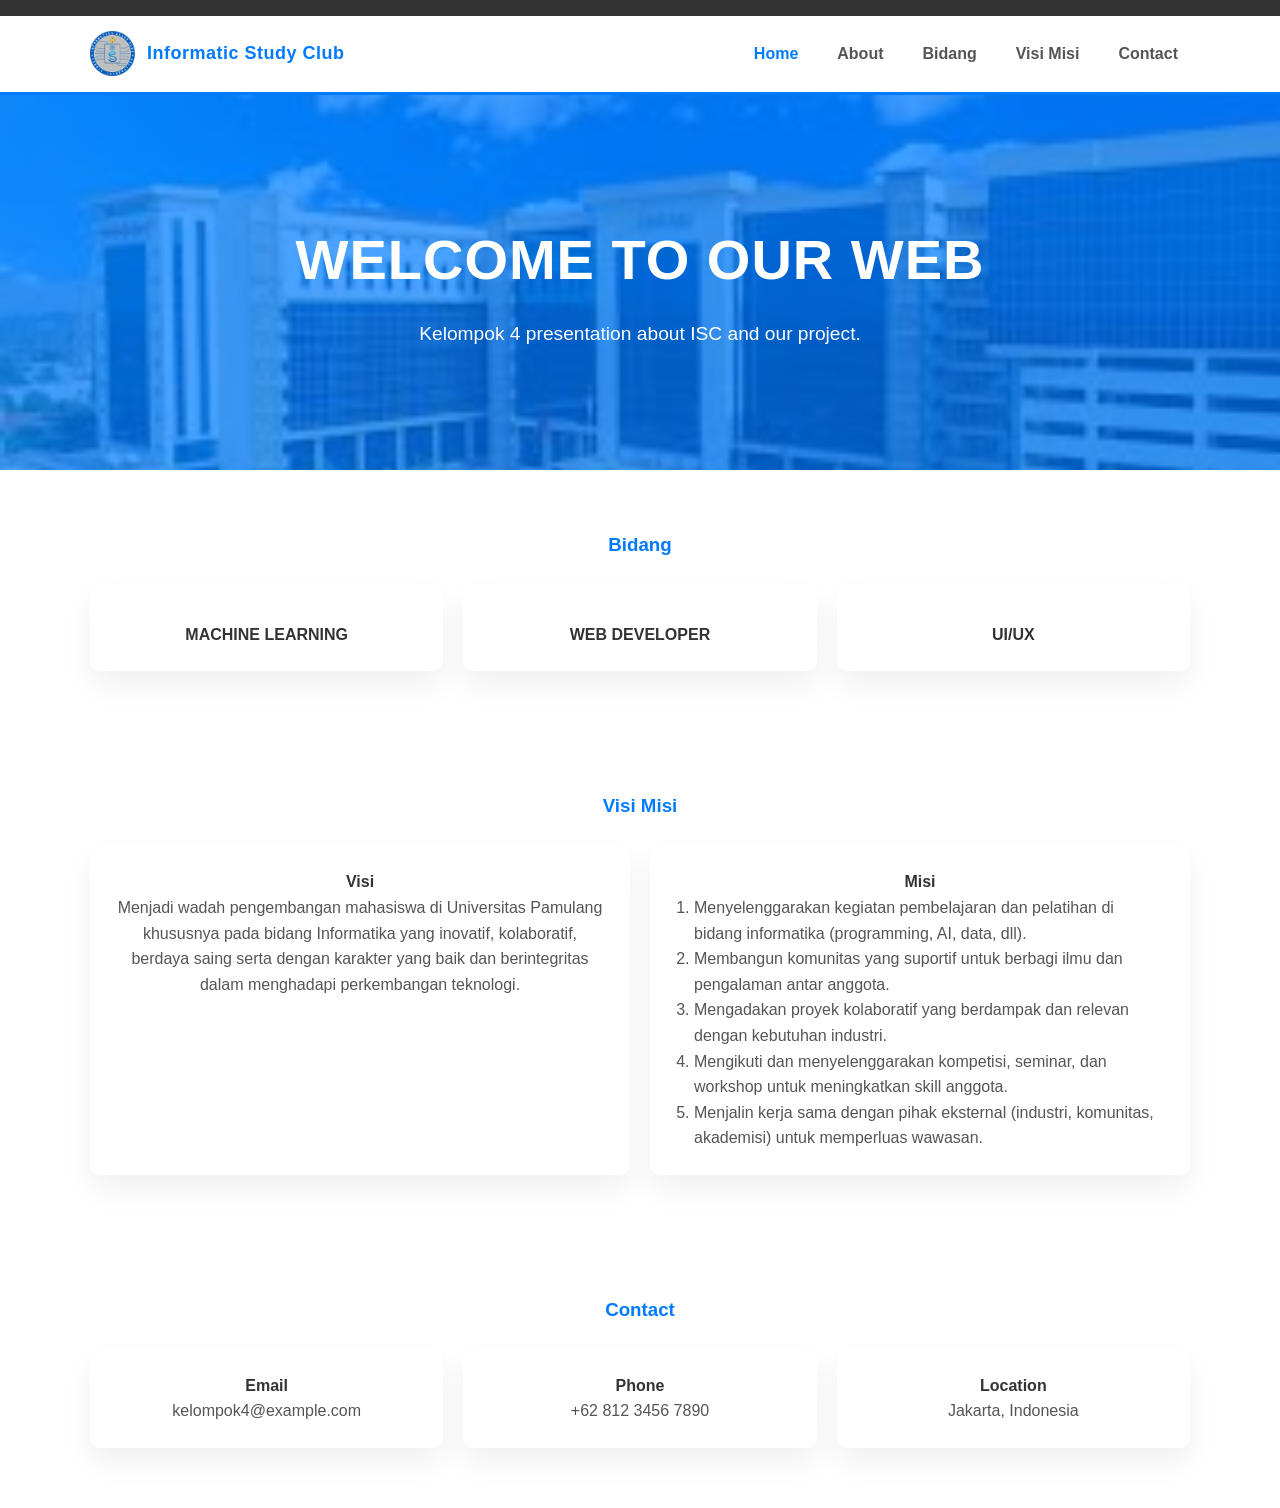
<file: index.html>
<!doctype html>
<html lang="id">
  <head>
    <meta charset="UTF-8" />
    <meta name="viewport" content="width=device-width, initial-scale=1.0" />
    <title>Kelompok 4 - ISC</title>
    <link rel="stylesheet" href="style.css" />
  </head>
  <body>
    <!-- Header Media Sosial -->
    <div class="medsos">
      <div class="container">
        <ul>
          <li>
            <a href="#"><i class="fab fa-facebook-f"></i></a>
          </li>
          <li>
            <a href="#"><i class="fab fa-instagram"></i></a>
          </li>
        </ul>
      </div>
    </div>

    <!-- Navigasi Utama -->
    <header>
      <div class="container header-inner">
        <div class="logo">
          <a href="index.html">
            <img src="logo.png" alt="Logo ISC" />
            <span>Informatic Study Club</span>
          </a>
        </div>

        <nav>
          <ul>
            <li class="active"><a href="#home">Home</a></li>
            <li><a href="about.html">About</a></li>
            <li><a href="#bidang">Bidang</a></li>
            <li><a href="#visi-misi">Visi Misi</a></li>
            <li><a href="#contact">Contact</a></li>
          </ul>
        </nav>
      </div>
    </header>

    <!-- Banner utama -->
    <section id="home" class="banner">
      <div class="container banner-text">
        <h2>Welcome to Our Web</h2>
        <p>Kelompok 4 presentation about ISC and our project.</p>
      </div>
    </section>


    <!-- Bidang Keahlian -->
    <section id="bidang" class="bidang">
      <div class="container">
        <h3>Bidang</h3>
        <div class="box">
          <div class="col-4">
            <div class="icon"><i class="fas fa-desktop"></i></div>
            <h4>MACHINE LEARNING</h4>
          </div>
          <div class="col-4">
            <div class="icon"><i class="fas fa-globe"></i></div>
            <h4>WEB DEVELOPER</h4>
          </div>
          <div class="col-4">
            <div class="icon"><i class="fas fa-pencil-alt"></i></div>
            <h4>UI/UX</h4>
          </div>
        </div>
      </div>
    </section>

        <!-- Visi dan Misi -->
    <section id="visi-misi" class="visi-misi">
      <div class="container">
        <h3>Visi Misi</h3>
        <div class="box">
          <div class="col-4">
            <h4>Visi</h4>
            <p>
              Menjadi wadah pengembangan mahasiswa di Universitas Pamulang khususnya pada bidang Informatika yang
              inovatif, kolaboratif, berdaya saing serta dengan karakter yang baik dan berintegritas 
              dalam menghadapi perkembangan teknologi.
            </p>
          </div>
          <div class="col-4">
            <h4>Misi</h4>
            <ol style="text-align: left; padding-left: 20px; color: #555;">
              <li>Menyelenggarakan kegiatan pembelajaran dan pelatihan di bidang informatika (programming, AI, data, dll).</li>
              <li>Membangun komunitas yang suportif untuk berbagi ilmu dan pengalaman antar anggota.</li>
              <li>Mengadakan proyek kolaboratif yang berdampak dan relevan dengan kebutuhan industri.</li>
              <li>Mengikuti dan menyelenggarakan kompetisi, seminar, dan workshop untuk meningkatkan skill anggota.</li>
              <li>Menjalin kerja sama dengan pihak eksternal (industri, komunitas, akademisi) untuk memperluas wawasan.</li>
            </ol>
          </div>
        </div>
      </div>
    </section>


    <!-- Kontak -->
    <section id="contact" class="contact">
      <div class="container">
        <h3>Contact</h3>
        <div class="contact-grid">
          <div class="col-4">
            <h4>Email</h4>
            <p>kelompok4@example.com</p>
          </div>
          <div class="col-4">
            <h4>Phone</h4>
            <p>+62 812 3456 7890</p>
          </div>
          <div class="col-4">
            <h4>Location</h4>
            <p>Jakarta, Indonesia</p>
          </div>
        </div>
      </div>
    </section>
  </body>
</html>
</file>
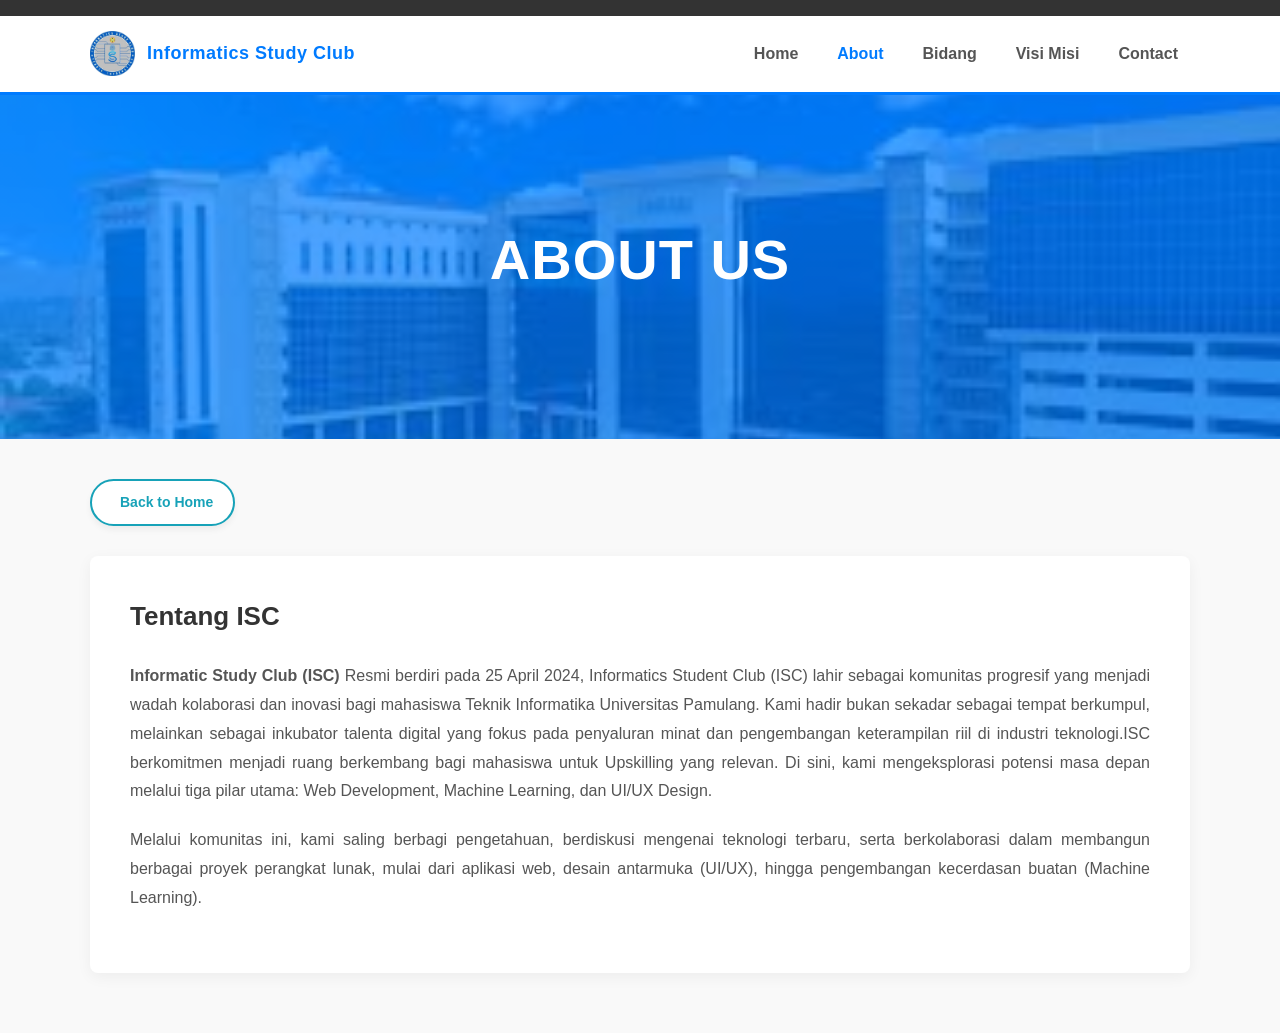
<file: about.html>
<!doctype html>
<html lang="id">
  <head>
    <meta charset="UTF-8" />
    <meta name="viewport" content="width=device-width, initial-scale=1.0" />
    <title>About Us - Informatic Study Club</title>
    <!-- Menghubungkan ke file CSS yang sama -->
    <link rel="stylesheet" href="style.css" />
    <!-- Menghubungkan ke Font Awesome untuk ikon panah kembali -->
    <link rel="stylesheet" href="https://cloudflare.com" />
  </head>
  <body>
    <!--header-->
    <div class="medsos">
      <div class="container">
        <ul>
          <li>
            <a href="#"><i class="fab fa-facebook"></i></a>
          </li>
          <li>
            <a href="#"><i class="fab fa-instagram"></i></a>
          </li>
        </ul>
      </div>
    </div>
    <header>
      <div class="container">
        <div class="logo">
          <a href="index.html">
            <img src="logo.png" alt="Logo ISC" />
            <div class="logo-text">
              <span class="title">Informatics Study Club</span>
            </div>
          </a>
        </div>
        <ul>
          <li><a href="index.html">Home</a></li>
          <li class="active"><a href="about.html">About</a></li>
          <li><a href="index.html#bidang">Bidang</a></li>
          <li><a href="index.html#visi-misi">Visi Misi</a></li>
          <li><a href="index.html#contact">Contact</a></li>
        </ul>
      </div>
    </header>

    <!-- Banner Halaman About -->
    <section class="banner sub-banner">
      <h2>About Us</h2>
    </section>

    <!-- Konten Utama + Tombol Back -->
    <section class="about-detail">
      <div class="container">
        <!-- 👈 TOMBOL BACK -->
        <a href="index.html" class="btn-back">
          <i class="fas fa-arrow-left"></i> Back to Home
        </a>

        <div class="about-box">
          <h3>Tentang ISC</h3>
          <p>
            <strong>Informatic Study Club (ISC)</strong> Resmi berdiri pada 25 April 2024, Informatics Student Club (ISC) lahir sebagai komunitas progresif yang menjadi 
            wadah kolaborasi dan inovasi bagi mahasiswa Teknik Informatika Universitas Pamulang. 
            Kami hadir bukan sekadar sebagai tempat berkumpul, melainkan sebagai inkubator talenta digital yang fokus pada penyaluran minat dan 
            pengembangan keterampilan riil di industri teknologi.
            ​ISC berkomitmen menjadi ruang berkembang bagi mahasiswa untuk Upskilling yang relevan. 
            Di sini, kami mengeksplorasi potensi masa depan melalui tiga pilar utama: 
            Web Development, Machine Learning, dan UI/UX Design.
          </p>
          <p>
            Melalui komunitas ini, kami saling berbagi pengetahuan, berdiskusi
            mengenai teknologi terbaru, serta berkolaborasi dalam membangun
            berbagai proyek perangkat lunak, mulai dari aplikasi web, desain
            antarmuka (UI/UX), hingga pengembangan kecerdasan buatan (Machine
            Learning).
          </p>
        </div>
      </div>
    </section>
  </body>
</html>
</file>
<file: style.css>
/* --- 1. RESET DAN BASE STYLE --- */
* {
  margin: 0;
  padding: 0;
  box-sizing: border-box;
  font-family: Arial, Helvetica, sans-serif;
}

html {
  scroll-behavior: smooth;
}

body {
  background-color: #f4f4f4;
  color: #333;
  line-height: 1.6;
}

a {
  text-decoration: none;
  color: inherit;
}

ul {
  list-style: none;
}

.container {
  width: min(1100px, 90%);
  margin: 0 auto;
}

/* --- 2. LOADER STYLES --- */
.bg-loader {
  position: fixed;
  inset: 0;
  background-color: #ffffff;
  display: grid;
  place-items: center;
  z-index: 9999;
  transition: opacity 0.4s ease, visibility 0.4s ease;
}

.bg-loader.hidden {
  opacity: 0;
  visibility: hidden;
}

.loader {
  width: 60px;
  height: 60px;
  border: 6px solid #e0e0e0;
  border-top-color: #007bff;
  border-radius: 50%;
  animation: spin 1s linear infinite;
}

@keyframes spin {
  to {
    transform: rotate(360deg);
  }
}

/* --- 3. TOP BAR / MEDSOS --- */
.medsos {
  background-color: #333;
  padding: 8px 0;
}

.medsos ul {
  display: flex;
  justify-content: flex-end;
  gap: 18px;
}

.medsos a {
  color: #fff;
  font-size: 0.95rem;
}

/* --- 4. HEADER & NAVIGASI (TETAP DI ATAS SEJAJAR) --- */
header {
  background-color: #fff;
  padding: 15px 0;
  border-bottom: 3px solid #007bff;
  position: sticky; /* Membuat navbar tetap melayang di atas layar saat di-scroll */
  top: 0;
  z-index: 100;
}

/* Memastikan teks logo dan menu di kanan selalu sejajar lurus */
header .container {
  display: flex;
  justify-content: space-between;
  align-items: center;
}

/* Pengaturan Logo dan Teks Informatic Study Club */
header .logo a {
  display: flex;
  align-items: center;
  gap: 12px;
}

header .logo img {
  height: 45px;
  width: auto;
  display: block;
}

header .logo .logo-text .title,
header .logo span {
  font-size: 18px;
  font-weight: 700;
  color: #007bff;
  letter-spacing: 0.5px;
}

/* Navigasi Menu Samping Kanan */
header ul, nav ul {
  display: flex;
  align-items: center;
  gap: 15px;
}

header li a, nav a {
  padding: 10px 12px;
  display: inline-block;
  font-weight: 700;
  color: #555;
  transition: all 0.3s ease;
}

nav li.active a,
nav a:hover,
header li.active a,
header a:hover {
  color: #007bff;
}

/* --- 5. BANNER --- */
.banner {
  background: linear-gradient(rgba(0, 123, 255, 0.7), rgba(0, 123, 255, 0.7)), url('images.jpg') no-repeat center / cover;
  color: #fff;
  padding: 120px 0;
  text-align: center;
}

.banner h2 {
  font-size: 3.5rem;
  font-weight: 700;
  text-transform: uppercase;
  letter-spacing: 1px;
  margin-bottom: 15px;
}

.banner p {
  font-size: 1.2rem;
  max-width: 600px;
  margin: 0 auto;
}

@media (max-width: 768px) {
  .banner {
    padding: 80px 0;
  }
  .banner h2 {
    font-size: 2.2rem;
  }
  .banner p {
    font-size: 1rem;
    padding: 0 15px;
  }
}


/* --- 6. KONTEN & SETTING SPASEE GULIRAN --- */
/* Memberikan jarak atas yang pas agar isi web rapi saat melompat dari navbar */
#home,
#bidang,
#visi-misi,
#contact,
.about-detail {
  scroll-margin-top: 95px; 
}

.about,
.bidang,
.visi-misi,
.contact {
  padding: 60px 0;
  background-color: #fff;
}

.about h3,
.bidang h3,
.visi-misi h3,
.contact h3 {
  text-align: center;
  margin-bottom: 24px;
  color: #007bff;
}

.about p,
.contact p,
.visi-misi p {
  max-width: 760px;
  margin: 0 auto;
  color: #555;
}

/* Grid Layouts */
.bidang .box,
.visi-misi .box,
.contact-grid {
  display: grid;
  grid-template-columns: repeat(auto-fit, minmax(250px, 1fr));
  gap: 20px;
}

.visi-misi .box {
  grid-template-columns: repeat(auto-fit, minmax(300px, 1fr));
}

.col-4 {
  background-color: #fff;
  padding: 24px;
  text-align: center;
  border-radius: 10px;
  box-shadow: 0 15px 30px rgba(0, 0, 0, 0.06);
}

.icon {
  font-size: 2.2rem;
  color: #007bff;
  margin-bottom: 14px;
}

/* --- 7. HALAMAN DETAIL ABOUT --- */
.about-detail {
  padding: 40px 0 60px 0;
  background-color: #f9f9f9;
}

.btn-back {
  display: inline-flex;
  align-items: center;
  gap: 8px;
  background-color: #fff;
  color: #17a2b8;
  padding: 10px 20px;
  border-radius: 30px;
  font-weight: 600;
  font-size: 14px;
  border: 2px solid #17a2b8;
  margin-bottom: 30px;
  transition: all 0.3s ease;
  box-shadow: 0 4px 6px rgba(0, 0, 0, 0.05);
}

.btn-back:hover {
  background-color: #17a2b8;
  color: #fff;
  transform: translateX(-5px);
}

.about-box {
  background-color: #fff;
  padding: 40px;
  border-radius: 8px;
  box-shadow: 0 4px 15px rgba(0, 0, 0, 0.05);
}

.about-box h3 {
  text-align: left;
  font-size: 26px;
  margin-bottom: 25px;
}

.about-box p {
  font-size: 16px;
  color: #555;
  line-height: 1.8;
  margin-bottom: 20px;
  text-align: justify;
}

/* --- 8. RESPONSIVE DESIGN (MEDIA QUERIES) --- */
@media (max-width: 860px) {
  header .container {
    flex-direction: column;
    align-items: center;
    text-align: center;
    gap: 10px;
  }

  nav ul, header ul {
    justify-content: center;
  }
}
</file>
